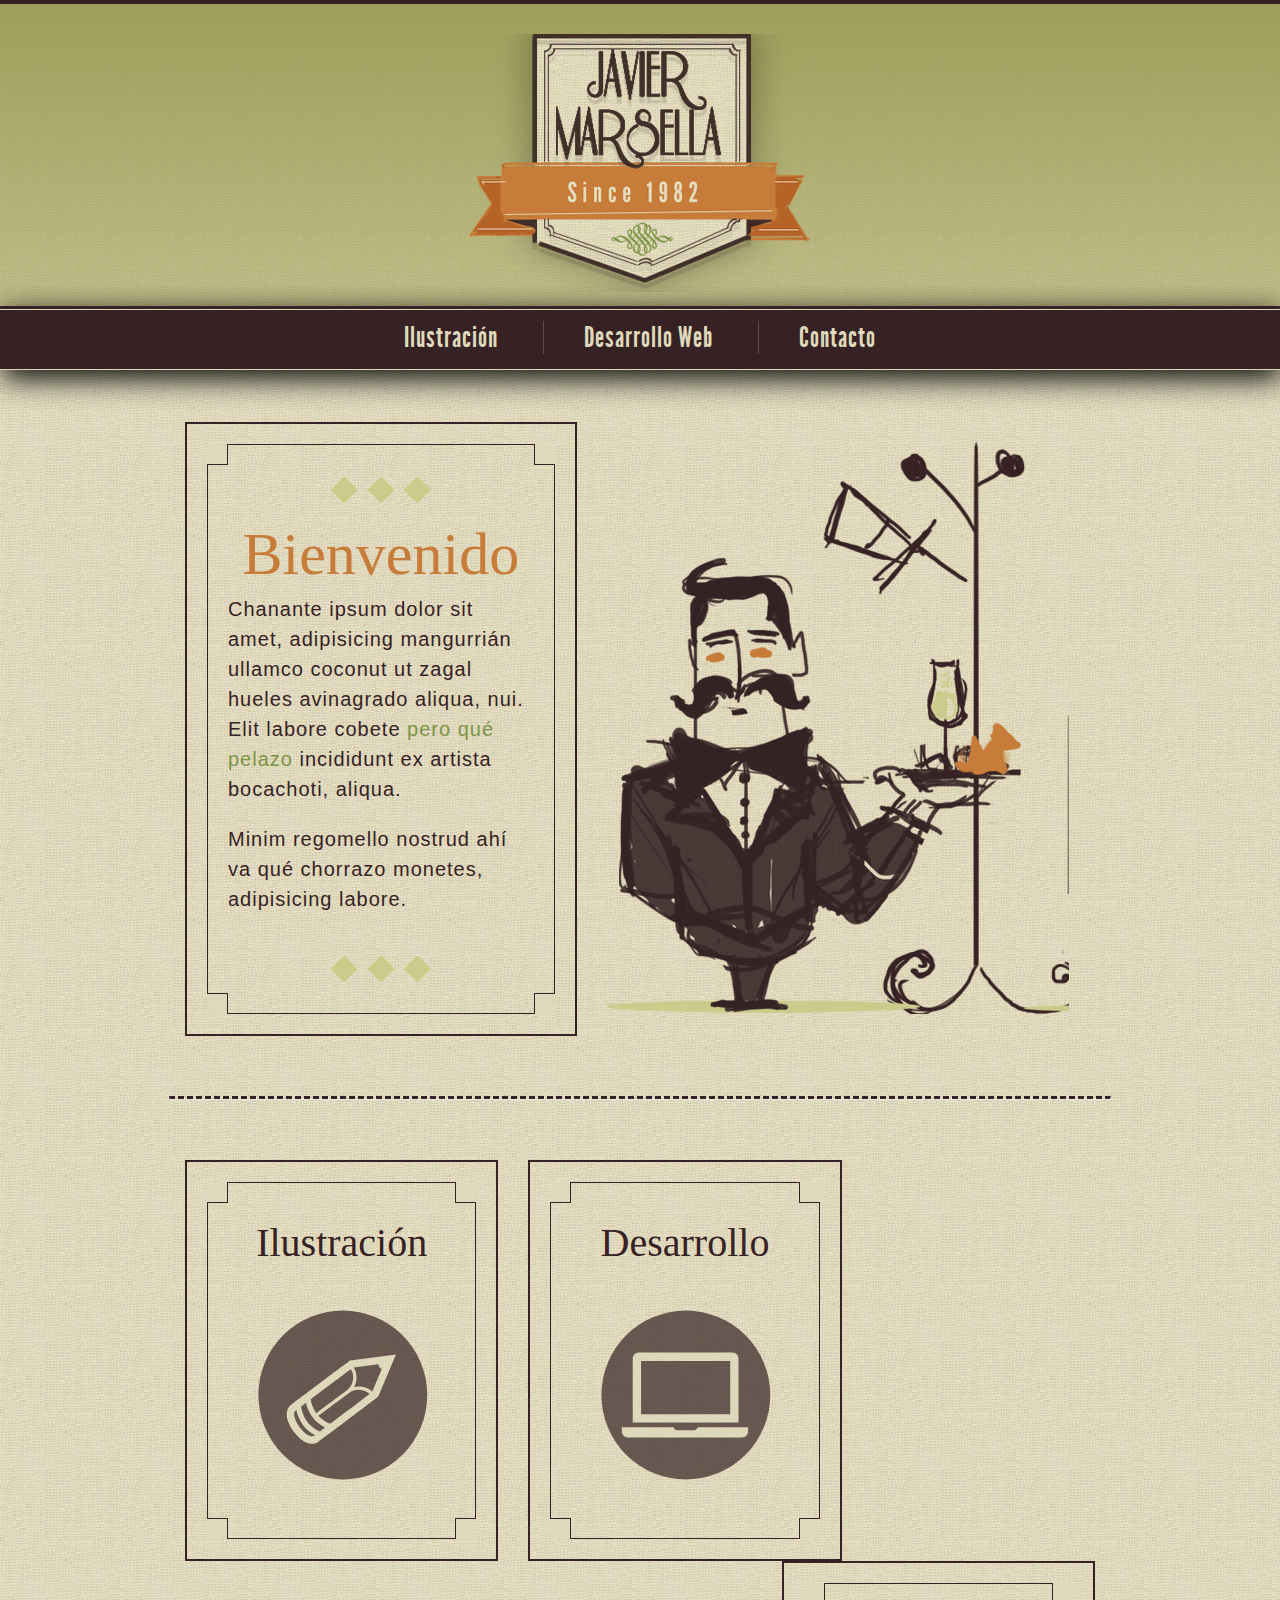
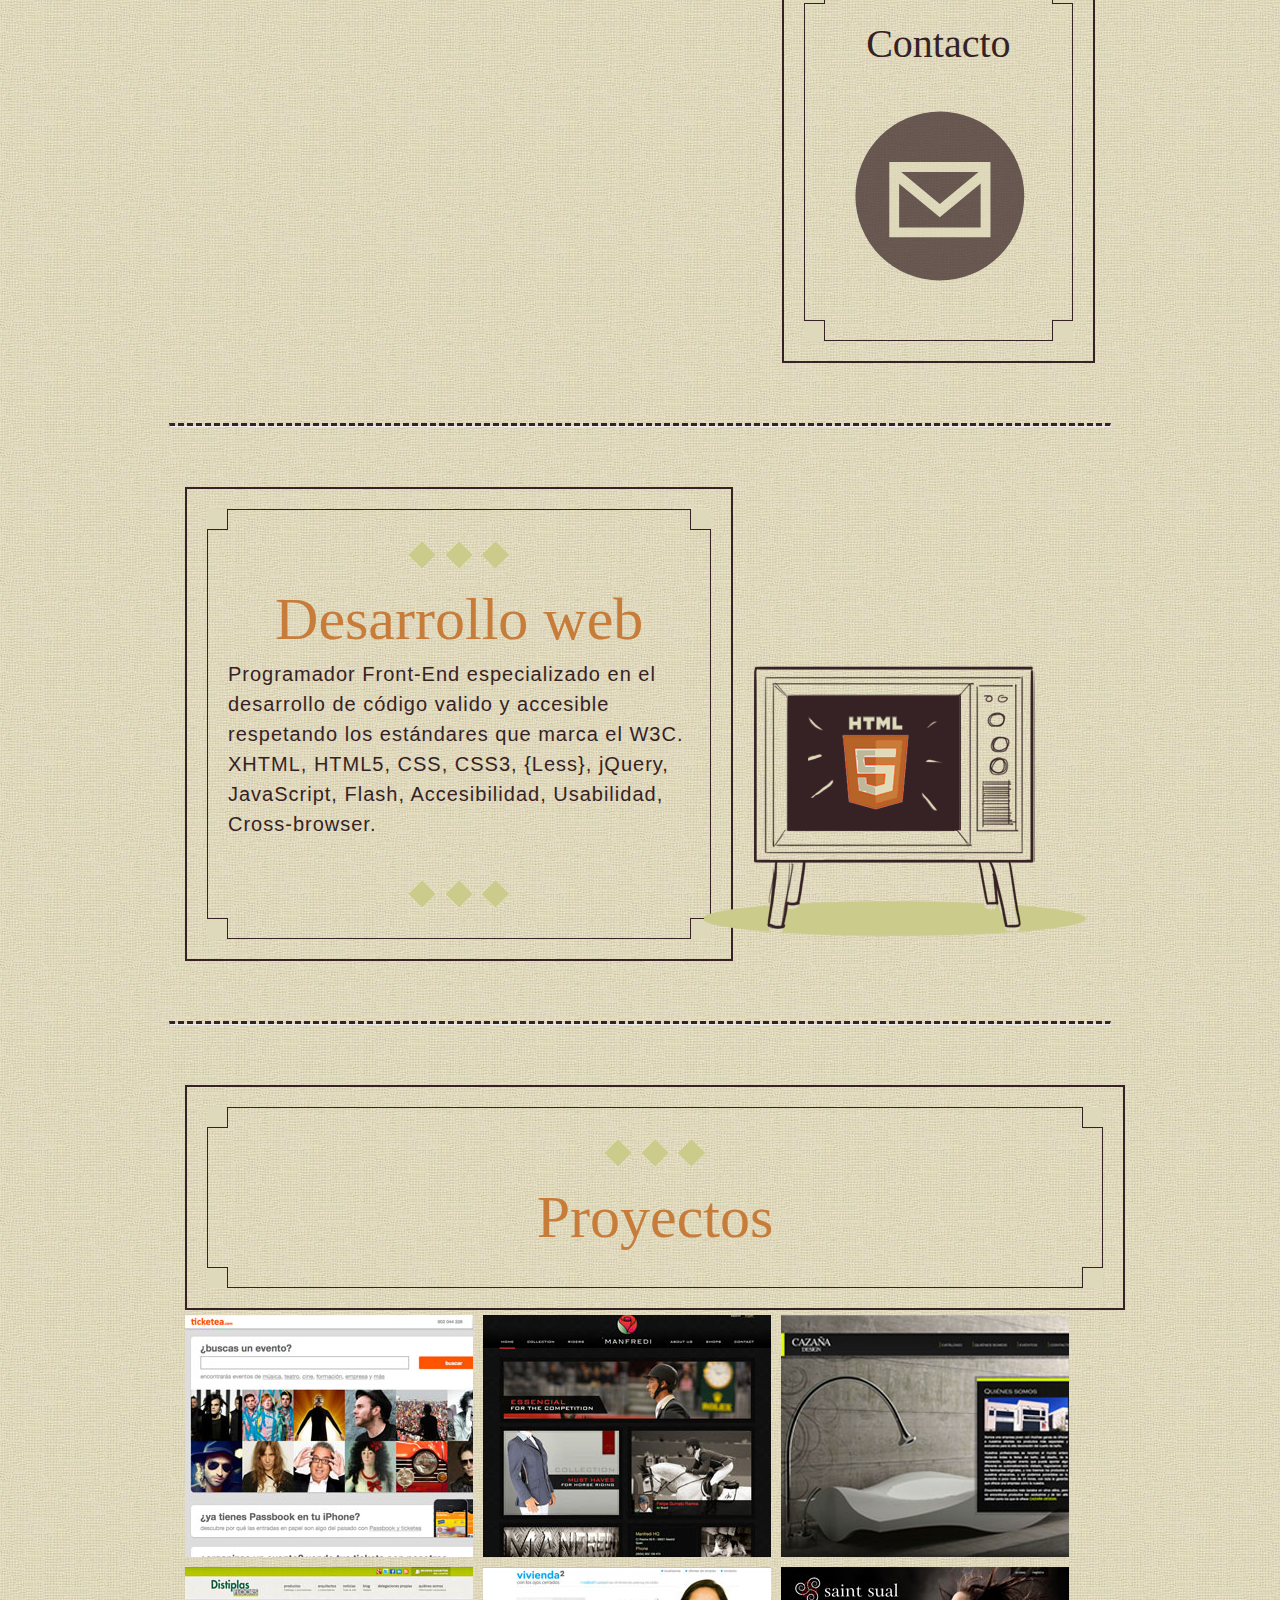
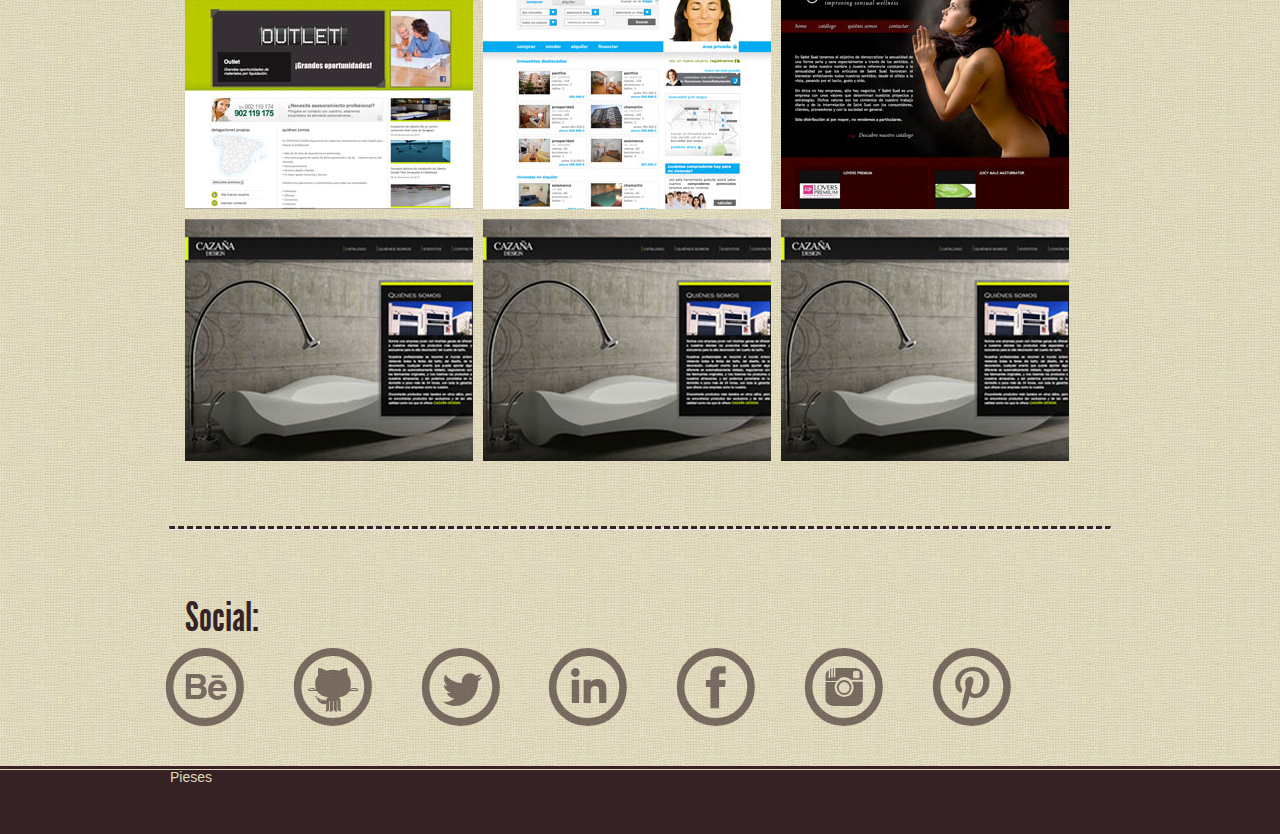
<file: index.html>
<!DOCTYPE html>
<!--[if lt IE 7]>      <html class="no-js lt-ie9 lt-ie8 lt-ie7"> <![endif]-->
<!--[if IE 7]>         <html class="no-js lt-ie9 lt-ie8"> <![endif]-->
<!--[if IE 8]>         <html class="no-js lt-ie9"> <![endif]-->
<!--[if gt IE 8]><!--> <html class="no-js"> <!--<![endif]-->
    <head>
        <meta charset="utf-8">
        <!-- Always force latest IE rendering engine & Chrome Frame -->
        <meta http-equiv="X-UA-Compatible" content="IE=edge,chrome=1">
        <title>Javier Marsella</title>
        <meta name="description" content="Portfolio">
        <meta name="author" content="Javier Lopez Marsella">
        <meta name="viewport" content="width=device-width">

        <link rel="shortcut icon" href="/favicon.ico"><link rel="apple-touch-icon" href="/apple-touch-icon.png">

        <link rel="stylesheet" href="css/main.css">
        <link rel="stylesheet" href="css/grid.css">
        <link rel="stylesheet" href="css/animations.css">
        <!-- All JavaScript at the bottom, except for Modernizr which enables HTML5 elements & feature detects -->
        <script src="js/modernizr.js"></script>
    </head>
    <body>
      	<header>
            <div class="row"> 
                <h1 class="screen-reader-text">Javier López Marsella</h1>
                <img src="images/logo.png" title="JAVIER MARSELLA - Since 1982" alt=""/>
            </div>
        </header>
      	<nav>
            <a href="" class="js-toggle">Menú</a>
            <ul class="row">
                <li><a href="">Ilustración</a></li>
                <li><a href="">Desarrollo Web</a></li>
                <li><a href="">Contacto</a></li>
            </ul>
        </nav>

        <div id="container" class="container">
            <div class="row relative">
                <div class="five columns">
                    <div class="panel">
                        <div class="border-fine">
                            <strong class="title-decoration">Bienvenido</strong>
                            <div class="body-decoration">
                                <p>Chanante ipsum dolor sit amet, adipisicing mangurrián ullamco coconut ut zagal hueles avinagrado aliqua, nui. Elit labore cobete <strong>pero qué pelazo</strong> incididunt ex artista bocachoti, aliqua. </p>
                                <p>Minim regomello nostrud ahí va qué chorrazo monetes, adipisicing labore.</p>
                            </div>
                        </div>
                    </div>
                </div>
                <div class="seven columns bottom-right">
                    <img src="images/butler.png" alt="" title="" />
                </div>
            </div>

            <hr class="row">

            <section>
                <div class="row">
                    <div class="four columns">
                        <div class="panel panel-grid">
                            <div class="border-fine">
                                <strong class="title-panel">Ilustración</strong>
                                <div class="body-panel">
                                    <object class="social-icon" data="svg/pen.svg" type="image/svg+xml"></object> 
                                </div>
                            </div>
                        </div>
                    </div>
                    <div class="four columns">
                        <div class="panel panel-grid">
                            <div class="border-fine">
                                <strong class="title-panel">Desarrollo</strong>
                                <div class="body-panel">
                                    <object class="social-icon" data="svg/laptop.svg" type="image/svg+xml"></object> 
                                </div>
                            </div>
                        </div>
                    </div>
                    <div class="four columns">
                        <div class="panel panel-grid">
                            <div class="border-fine">
                                <strong class="title-panel">Contacto</strong>
                                <div class="body-panel">
                                    <object class="social-icon" data="svg/mail.svg" type="image/svg+xml"></object> 
                                </div>
                            </div>
                        </div>
                    </div>
                </div>  
            </section>
            
            <hr class="row">

            <section>
                <div class="row relative">
                    <div class="seven columns">
                        <div class="panel">
                            <div class="border-fine">
                                <strong class="title-decoration">Desarrollo web</strong>
                                <div class="body-decoration">
                                    <p>Programador Front-End especializado en el desarrollo de código
                                        valido y accesible respetando los estándares que marca el W3C.
                                        XHTML, HTML5, CSS, CSS3, {Less}, jQuery, JavaScript,
                                        Flash, Accesibilidad, Usabilidad, Cross-browser.
                                    </p>
                                </div>
                            </div>
                        </div>
                    </div>
                    <div class="five columns bottom-right"><img src="images/tv.png" alt="" title="" /></div>
                </div>
                        
            </section>
            
            <hr class="row">

            <section>
                <div class="row">
                    <div class="twelve columns">
                        <div class="panel">
                            <div class="border-fine">
                                <strong class="title-decoration">Proyectos</strong>
                            </div>
                        </div>
                    </div>
                </div>
                <div class="row">
                    <ul class="twelve columns images-grid">
                        <li>
                            <img src="images/development/screens/tkt.jpg" alt="" title="">
                            <div>
                                <strong>Ticketea</strong>
                                <p>Html, css, jQuery, contacto. Wordpress</p>
                                <a href="">Ir al website</a>
                            </div>
                        </li>
                        <li>
                            <img src="images/development/screens/manfredi.jpg" alt="" title="">
                            <div>
                                <strong>Manfredi Equestrian</strong>
                                <p>Html, css, jQuery, contacto</p>
                                <a href="">Ir al website</a>
                            </div>
                        </li>
                        <li>
                            <img src="images/development/screens/cazana.jpg" alt="" title="">
                            <div>
                                <strong>Cazaña Design</strong>
                                <p>Html, css, jQuery, contacto</p>
                                <a href="">Ir al website</a>
                            </div>
                        </li>
                        <li>
                            <img src="images/development/screens/distiplas.jpg" alt="" title="">
                            <div>
                                <strong>Distiplas</strong>
                                <p>Html, css, jQuery, worpdpress integrado en la web</p>
                                <a href="">Ir al website</a>
                            </div>
                        </li>
                        <li>
                            <img src="images/development/screens/v2.jpg" alt="" title="">
                            <div>
                                <strong>Vivienda2</strong>
                                <p>Html, css, jQuery, contacto</p>
                                <a href="">Ir al website</a>
                            </div>
                        </li>
                        <li>
                            <img src="images/development/screens/saintsual.jpg" alt="" title="">
                            <div>
                                <strong>Saintsual</strong>
                                <p>Html, css, jQuery, contacto</p>
                                <a href="">Ir al website</a>
                            </div>
                        </li>
                        <li>
                            <img src="images/development/screens/cazana.jpg" alt="" title="">
                            <div>
                                <strong>Flunch</strong>
                                <p>Html, css, jQuery, contacto</p>
                                <a href="">Ir al website</a>
                            </div>
                        </li>
                        <li>
                            <img src="images/development/screens/cazana.jpg" alt="" title="">
                            <div>
                                <strong>Grupo Racionero</strong>
                                <p>Html, css, jQuery, contacto</p>
                                <a href="">Ir al website</a>
                            </div>
                        </li>
                        <li>
                            <img src="images/development/screens/cazana.jpg" alt="" title="">
                            <div>
                                <strong>Colvema</strong>
                                <p>Html, css, jQuery, contacto</p>
                                <a href="">Ir al website</a>
                            </div>
                        </li>
                    </ul>
                </div>
            </section>

            <hr class="row">

            <section class="row">
                <h2 class="twelve columns">Social:</h2>
                <ul class="social-networks twelve columns">
                    <li>
                        <a class="icon-alone" href="#rss">
                            <span data-icon="B" aria-hidden="true"></span>
                            <span class="screen-reader-text">Behance</span>
                        </a>
                    </li>
                    <li>
                        <a class="icon-alone" href="#rss">
                            <span data-icon="G" aria-hidden="true"></span>
                            <span class="screen-reader-text">Github</span>
                        </a>
                    </li>
                    <li>
                        <a class="icon-alone" href="#rss">
                            <span data-icon="T" aria-hidden="true"></span>
                            <span class="screen-reader-text">Twitter</span>
                        </a>
                    </li>
                    <li>
                        <a class="icon-alone" href="#rss">
                            <span data-icon="L" aria-hidden="true"></span>
                            <span class="screen-reader-text">Linkedin</span>
                        </a>
                    </li>
                    <li>
                        <a class="icon-alone" href="#rss">
                            <span data-icon="F" aria-hidden="true"></span>
                            <span class="screen-reader-text">Facebbok</span>
                        </a>
                    </li>
                    <li>
                        <a class="icon-alone" href="#rss">
                            <span data-icon="I" aria-hidden="true"></span>
                            <span class="screen-reader-text">Instagram</span>
                        </a>
                    </li>
                    <li>
                        <a class="icon-alone" href="#rss">
                            <span data-icon="P" aria-hidden="true"></span>
                            <span class="screen-reader-text">Pintrest</span>
                        </a>
                    </li>
                </ul>
            </section>
        </div> <!--! end of #container -->

      	<footer>
            <div class="row">
                <p>Pieses</p>
            </div>
      	</footer>
      
        <!-- Grab Google CDN jQuery. fall back to local if necessary -->
        <script src="http://ajax.googleapis.com/ajax/libs/jquery/1.8.2/jquery.js"></script>
        <script>window.jQuery || document.write("<script src='js/jquery-1.8.2.min.js'>\x3C/script>")</script>
        <script src="js/sticky_menu.js"></script>
        <script src="js/plugins.js?v=1"></script><script src="js/script.js?v=1"></script>
        <script>
            $(function(){
                $('.block-grid li, .images-grid li').textHoverImage();
            });
        </script>
      			
        <!--[if lt IE 7 ]>
          <script src="js/dd_belatedpng.js?v=1"></script>
        <![endif]-->  
    </body>
</html>
</file>
<file: css/grid.css>
/* The Grid ---------------------- */
.row { width: 940px; max-width: 100%; min-width: 768px; margin: 0 auto; }
.row .row { width: auto; max-width: none; min-width: 0; margin: 0 -15px; }
.row.collapse .column, .row.collapse .columns { padding: 0; }
.row .row { width: auto; max-width: none; min-width: 0; margin: 0 -15px; }
.row .row.collapse { margin: 0; }

.column, .columns { float: left; min-height: 1px; padding: 0 15px; position: relative; }
.column.centered, .columns.centered { float: none; margin: 0 auto; }

[class*="column"] + [class*="column"]:last-child { float: right; }

[class*="column"] + [class*="column"].end { float: left; }

.one, .row .one { width: 8.33333%; }

.two, .row .two { width: 16.66667%; }

.three, .row .three { width: 25%; }

.four, .row .four { width: 33.33333%; }

.five, .row .five { width: 41.66667%; }

.six, .row .six { width: 50%; }

.seven, .row .seven { width: 58.33333%; }

.eight, .row .eight { width: 66.66667%; }

.nine, .row .nine { width: 75%; }

.ten, .row .ten { width: 83.33333%; }

.eleven, .row .eleven { width: 91.66667%; }

.twelve, .row .twelve { width: 100%; }

.row .offset-by-one { margin-left: 8.33333%; }

.row .offset-by-two { margin-left: 16.66667%; }

.row .offset-by-three { margin-left: 25%; }

.row .offset-by-four { margin-left: 33.33333%; }

.row .offset-by-five { margin-left: 41.66667%; }

.row .offset-by-six { margin-left: 50%; }

.row .offset-by-seven { margin-left: 58.33333%; }

.row .offset-by-eight { margin-left: 66.66667%; }

.row .offset-by-nine { margin-left: 75%; }

.row .offset-by-ten { margin-left: 83.33333%; }

.push-two { left: 16.66667%; }

.pull-two { right: 16.66667%; }

.push-three { left: 25%; }

.pull-three { right: 25%; }

.push-four { left: 33.33333%; }

.pull-four { right: 33.33333%; }

.push-five { left: 41.66667%; }

.pull-five { right: 41.66667%; }

.push-six { left: 50%; }

.pull-six { right: 50%; }

.push-seven { left: 58.33333%; }

.pull-seven { right: 58.33333%; }

.push-eight { left: 66.66667%; }

.pull-eight { right: 66.66667%; }

.push-nine { left: 75%; }

.pull-nine { right: 75%; }

.push-ten { left: 83.33333%; }

.pull-ten { right: 83.33333%; }

img, object, embed { max-width: 100%; height: auto; }

object, embed { height: 100%; }

img { -ms-interpolation-mode: bicubic; }

#map_canvas img, .map_canvas img { max-width: none!important; }

/* Nicolas Gallagher's micro clearfix */
.row { *zoom: 1; }
.row:before, .row:after { content: ""; display: table; }
.row:after { clear: both; }

/* Mobile Grid and Overrides ---------------------- */
@media only screen and (max-width: 767px) { body { -webkit-text-size-adjust: none; -ms-text-size-adjust: none; width: 100%; min-width: 0; margin-left: 0; margin-right: 0; padding-left: 0; padding-right: 0; }
  .row { width: auto; min-width: 0; margin-left: 0; margin-right: 0; }
  .column, .columns { width: auto !important; float: none; }
  .column:last-child, .columns:last-child { float: none; }
  [class*="column"] + [class*="column"]:last-child { float: none; }
  .column:before, .columns:before, .column:after, .columns:after { content: ""; display: table; }
  .column:after, .columns:after { clear: both; }
  .offset-by-one, .offset-by-two, .offset-by-three, .offset-by-four, .offset-by-five, .offset-by-six, .offset-by-seven, .offset-by-eight, .offset-by-nine, .offset-by-ten { margin-left: 0 !important; }
  .push-two, .push-three, .push-four, .push-five, .push-six, .push-seven, .push-eight, .push-nine, .push-ten { left: auto; }
  .pull-two, .pull-three, .pull-four, .pull-five, .pull-six, .pull-seven, .pull-eight, .pull-nine, .pull-ten { right: auto; }
  /* Mobile 4-column Grid */
  .row .mobile-one { width: 25% !important; float: left; padding: 0 15px; }
  .row .mobile-one:last-child { float: right; }
  .row .mobile-one.end { float: left; }
  .row.collapse .mobile-one { padding: 0; }
  .row .mobile-two { width: 50% !important; float: left; padding: 0 15px; }
  .row .mobile-two:last-child { float: right; }
  .row .mobile-two.end { float: left; }
  .row.collapse .mobile-two { padding: 0; }
  .row .mobile-three { width: 75% !important; float: left; padding: 0 15px; }
  .row .mobile-three:last-child { float: right; }
  .row .mobile-three.end { float: left; }
  .row.collapse .mobile-three { padding: 0; }
  .row .mobile-four { width: 100% !important; float: left; padding: 0 15px; }
  .row .mobile-four:last-child { float: right; }
  .row .mobile-four.end { float: left; }
  .row.collapse .mobile-four { padding: 0; }
  .push-one-mobile { left: 25%; }
  .pull-one-mobile { right: 25%; }
  .push-two-mobile { left: 50%; }
  .pull-two-mobile { right: 50%; }
  .push-three-mobile { left: 75%; }
  .pull-three-mobile { right: 75%; } }
/* Block Grids ---------------------- */
/* These are 2-up, 3-up, 4-up and 5-up ULs, suited
for repeating blocks of content. Add 'mobile' to
them to switch them just like the layout grid
(one item per line) on phones

For IE7/8 compatibility block-grid items need to be
the same height. You can optionally uncomment the
lines below to support arbitrary height, but know
that IE7/8 do not support :nth-child.
-------------------------------------------------- */
/*.block-grid { display: block; overflow: hidden; padding: 0; }*/
.block-grid { display: block; padding: 0; }
.block-grid > li { display: block; height: auto; float: left; }
.block-grid.one-up { margin: 0; }
.block-grid.one-up > li { width: 100%; padding: 0 0 15px; }
.block-grid.two-up { margin: 0 -15px; }
.block-grid.two-up > li { width: 50%; padding: 0 15px 15px; }
.block-grid.two-up > li:nth-child(2n+1) { clear: both; }
.block-grid.three-up { margin: 0 -12px; }
.block-grid.three-up > li { width: 33.33%; padding: 0 12px 12px; }
.block-grid.three-up > li:nth-child(3n+1) { clear: both; }
.block-grid.four-up { margin: 0 -10px; }
.block-grid.four-up > li { width: 25%; padding: 0 10px 10px; }
.block-grid.four-up > li:nth-child(4n+1) { clear: both; }
.block-grid.five-up { margin: 0 -8px; }
.block-grid.five-up > li { width: 20%; padding: 0 8px 8px; }
.block-grid.five-up > li:nth-child(5n+1) { clear: both; }

/* Mobile Block Grids */
@media only screen and (max-width: 767px) { .block-grid.mobile > li { float: none; width: 100%; margin-left: 0; }
    .block-grid > li { clear: none !important; }
    .block-grid.mobile-two-up > li { width: 50%; }
    .block-grid.mobile-two-up > li:nth-child(2n+1) { clear: both; }
    .block-grid.mobile-three-up > li { width: 33.33%; }
    .block-grid.mobile-three-up > li:nth-child(3n+1) { clear: both !important; }
    .block-grid.mobile-four-up > li { width: 25%; }
    .block-grid.mobile-four-up > li:nth-child(4n+1) { clear: both; }
    .block-grid.mobile-five-up > li:nth-child(5n+1) { clear: both; } 

    .column.bottom-left, 
    .column.bottom-right, 
    .columns.bottom-right, 
    .columns.bottom-left{ position: relative; top:inherit;left: inherit; bottom:inherit; right: inherit; text-align: center; }

}

@media only screen and (min-width: 768px) { 

    .column.bottom-right, .columns.bottom-right{ position: absolute; bottom:20px; right: 0; }
    .column.bottom-left, .columns.bottom-left{ position: absolute; bottom:20px; left: 0; }

}
</file>
<file: css/animations.css>
/* Variables */
/* Animations */
@-moz-keyframes animar { /* line 12, ../sass/animations.scss */
  0% { background: url("../images/frame1.jpg"); }
  /* line 15, ../sass/animations.scss */
  25% { background: url("../images/frame2.jpg"); }
  /* line 18, ../sass/animations.scss */
  50% { background: url("../images/frame3.jpg"); }
  /* line 21, ../sass/animations.scss */
  75% { background: url("../images/frame4.jpg"); }
  /* line 24, ../sass/animations.scss */
  100% { background: url("../images/frame5.jpg"); } }

/*@-moz-keyframes over { 
	0% { 
		color: $brown;
		top:0px;
	} 
	100% { 
		color:#cbcc8b;
		font-size:42px;
		top:-4px;
		left:-9px;
		text-shadow: 0px 0px 5px $brown, 0px 0px 10px $brown,  0px 0px 30px $brown, 0px 0px 60px $brown;
	} 
}*/
@-moz-keyframes over { /* line 46, ../sass/animations.scss */
  100% { color: #7c9445; } }

@-moz-keyframes over_brown { /* line 52, ../sass/animations.scss */
  0% { color: #362224; }
  /* line 55, ../sass/animations.scss */
  100% { color: #c77c39; text-shadow: 0px 0px 10px #cb843c, 0px 0px 20px #cb843c, 0px 0px 30px #cb843c; } }

@-moz-keyframes rotar { /* line 62, ../sass/animations.scss */
  0% { -moz-transform: scale(1) rotate(0deg); }
  /* line 65, ../sass/animations.scss */
  50% { -moz-transform: scale(1.5) rotate(180deg); }
  /* line 68, ../sass/animations.scss */
  100% { -moz-transform: scale(1) rotate(360deg); } }

@-moz-keyframes opacity { /* line 76, ../sass/animations.scss */
  100% { opacity: 1; } }
</file>
<file: css/main.css>
/* line 17, ../../../../Library/Ruby/Gems/1.8/gems/compass-0.12.2/frameworks/compass/stylesheets/compass/reset/_utilities.scss */
html, body, div, span, applet, object, iframe, h1, h2, h3, h4, h5, h6, p, blockquote, pre, a, abbr, acronym, address, big, cite, code, del, dfn, em, img, ins, kbd, q, s, samp, small, strike, strong, sub, sup, tt, var, b, u, i, center, dl, dt, dd, ol, ul, li, fieldset, form, label, legend, table, caption, tbody, tfoot, thead, tr, th, td, article, aside, canvas, details, embed, figure, figcaption, footer, header, hgroup, menu, nav, output, ruby, section, summary, time, mark, audio, video { margin: 0; padding: 0; border: 0; font: inherit; font-size: 100%; vertical-align: baseline; }

/* line 22, ../../../../Library/Ruby/Gems/1.8/gems/compass-0.12.2/frameworks/compass/stylesheets/compass/reset/_utilities.scss */
html { line-height: 1; }

/* line 24, ../../../../Library/Ruby/Gems/1.8/gems/compass-0.12.2/frameworks/compass/stylesheets/compass/reset/_utilities.scss */
ol, ul { list-style: none; }

/* line 26, ../../../../Library/Ruby/Gems/1.8/gems/compass-0.12.2/frameworks/compass/stylesheets/compass/reset/_utilities.scss */
table { border-collapse: collapse; border-spacing: 0; }

/* line 28, ../../../../Library/Ruby/Gems/1.8/gems/compass-0.12.2/frameworks/compass/stylesheets/compass/reset/_utilities.scss */
caption, th, td { text-align: left; font-weight: normal; vertical-align: middle; }

/* line 30, ../../../../Library/Ruby/Gems/1.8/gems/compass-0.12.2/frameworks/compass/stylesheets/compass/reset/_utilities.scss */
q, blockquote { quotes: none; }
/* line 103, ../../../../Library/Ruby/Gems/1.8/gems/compass-0.12.2/frameworks/compass/stylesheets/compass/reset/_utilities.scss */
q:before, q:after, blockquote:before, blockquote:after { content: ""; content: none; }

/* line 32, ../../../../Library/Ruby/Gems/1.8/gems/compass-0.12.2/frameworks/compass/stylesheets/compass/reset/_utilities.scss */
a img { border: none; }

/* line 116, ../../../../Library/Ruby/Gems/1.8/gems/compass-0.12.2/frameworks/compass/stylesheets/compass/reset/_utilities.scss */
article, aside, details, figcaption, figure, footer, header, hgroup, menu, nav, section, summary { display: block; }

/* Fonts */
@font-face { font-family: 'social'; src: url("../fonts/social_typography-webfont.eot"); src: url("../fonts/social_typography-webfont.eot?#iefix") format("embedded-opentype"), url("../fonts/social_typography-webfont.woff") format("woff"), url("../fonts/social_typography-webfont.ttf") format("truetype"), url("../fonts/social_typography-webfont.svg#social") format("svg"); font-weight: normal; font-style: normal; }

@font-face { font-family: 'LeagueGothicRegular'; src: url("../fonts/League_Gothic-webfont.eot"); src: url("../fonts/League_Gothic-webfont.eot?#iefix") format("embedded-opentype"), url("../fonts/League_Gothic-webfont.woff") format("woff"), url("../fonts/League_Gothic-webfont.ttf") format("truetype"), url("../fonts/League_Gothic-webfont.svg#LeagueGothicRegular") format("svg"); font-weight: normal; font-style: normal; }

/* Variables */
/* line 40, ../sass/main.scss */
* { -moz-box-sizing: border-box; }

/* line 44, ../sass/main.scss */
body { background: url("../images/pattern.jpg") repeat; font-family: "Helvetica Neue", "Helvetica", Helvetica, Arial, sans-serif; font-size: 14px; line-height: 1; color: #362224; }

/* line 50, ../sass/main.scss */
header { width: 100%; text-align: center; padding: 10px 0 18px 0; overflow: hidden; border-top: 4px solid #362224; /* IE9 SVG, needs conditional override of 'filter' to 'none' */ background: url([data-uri]); background: -moz-linear-gradient(top, rgba(150, 153, 79, 0.9) 0%, rgba(162, 162, 89, 0.5) 100%); /* FF3.6+ */ background: -webkit-gradient(linear, left top, left bottom, color-stop(0%, rgba(150, 153, 79, 0.9)), color-stop(100%, rgba(162, 162, 89, 0.5))); /* Chrome,Safari4+ */ background: -webkit-linear-gradient(top, rgba(150, 153, 79, 0.9) 0%, rgba(162, 162, 89, 0.5) 100%); /* Chrome10+,Safari5.1+ */ background: -o-linear-gradient(top, rgba(150, 153, 79, 0.9) 0%, rgba(162, 162, 89, 0.5) 100%); /* Opera 11.10+ */ background: -ms-linear-gradient(top, rgba(150, 153, 79, 0.9) 0%, rgba(162, 162, 89, 0.5) 100%); /* IE10+ */ background: linear-gradient(to bottom, rgba(150, 153, 79, 0.9) 0%, rgba(162, 162, 89, 0.5) 100%); /* W3C */ filter: progid:DXImageTransform.Microsoft.gradient(startColorstr='#e696994f', endColorstr='#80a2a259',GradientType=0 ); /* IE6-8 */ }

/* line 67, ../sass/main.scss */
header img { margin: 20px auto 10px; }

/* line 71, ../sass/main.scss */
h1, h2, h3 { font-family: LeagueGothicRegular; color: #362224; }

/* line 76, ../sass/main.scss */
h1 { font-size: 60px; line-height: 76px; }

/* line 81, ../sass/main.scss */
h2 { font-size: 40px; line-height: 56px; }

/* line 86, ../sass/main.scss */
hr { color: transparent; border-top: 3px dashed #362224; margin-left: 30px; position: relative; }

/* line 93, ../sass/main.scss */
hr.row { margin: 60px auto; }

/* line 97, ../sass/main.scss */
hr:before { content: ''; display: block; position: absolute; z-index: 9; top: -13px; left: -30px; width: 25px; height: 23px; margin-right: 10px; background: url("../images/icons/scissors.png"); }

/* line 111, ../sass/main.scss */
p { padding-bottom: 20px; }

/* line 115, ../sass/main.scss */
nav { font-family: LeagueGothicRegular; position: absolute; z-index: 999; top: 306px; height: 60px; font-size: 28px; letter-spacing: 1px; width: 100%; box-shadow: 2px 8px 30px black; text-align: center; border-top: 3px solid #362224; border-bottom: 1px solid #dfd9bb; background: #362224; }

/* line 131, ../sass/main.scss */
nav:before, nav:after { content: ''; display: block; border-top: 1px solid #dfd9bb; }

/* line 137, ../sass/main.scss */
nav:after { content: ''; display: block; border-top: 3px solid #362224; }

/* line 143, ../sass/main.scss */
nav a { text-decoration: none; color: #dfd9bb; }

/* line 148, ../sass/main.scss */
nav a:hover { -moz-animation: over 0.3s ease-out forwards; }

/* line 152, ../sass/main.scss */
nav ul { padding: 14px 20px; }

/* line 156, ../sass/main.scss */
nav li { display: inline; position: relative; padding: 0 40px; border-left: 1px solid #5d4c46; color: #dfd9bb; }

/* line 164, ../sass/main.scss */
nav li:first-child { border: none; }

/* line 168, ../sass/main.scss */
nav li ul { position: absolute; top: 45px; left: 0px; min-width: 100%; padding: 20px 0px; background: #362224; border-top: 1px solid #7c9445; display: none; font-size: 25px; }

/* line 179, ../sass/main.scss */
nav li ul:before { border-color: transparent transparent transparent #362224; border-style: solid; border-width: 50px; border-left: 100px solid #362224; bottom: -50px; content: " "; display: block; position: absolute; }

/* line 191, ../sass/main.scss */
nav li ul:after { border-color: transparent #362224 transparent transparent; border-width: 50px; border-style: solid; border-right: 100px solid #362224; bottom: -50px; right: 0px; content: " "; display: block; position: absolute; }

/* line 204, ../sass/main.scss */
nav li ul li { display: block; border: none; padding: 0 40px 10px; }

/* line 210, ../sass/main.scss */
nav li ul li:before { content: 'j'; display: block; text-align: center; color: #7c9445; font-family: Nymphette; font-size: 15px; padding: 0 0 10px; }

/* line 220, ../sass/main.scss */
footer { width: 100%; background: #362224; border-top: 3px solid #362224; color: #dfd9bb; padding-bottom: 30px; }

/* line 228, ../sass/main.scss */
footer:before { content: ''; display: block; border-top: 1px solid #dfd9bb; }

/* line 234, ../sass/main.scss */
.relative { position: relative; }

/* line 238, ../sass/main.scss */
#container { padding-top: 100px; }

/* line 242, ../sass/main.scss */
.fixed-top { position: fixed; top: 0px; }

/* line 247, ../sass/main.scss */
.animacion { width: 1024px; margin: 0 auto; height: 475px; background: url("../images/frame1.jpg"); }

/* line 254, ../sass/main.scss */
.animacion:hover { -moz-animation: animar 1s forwards; }

/* line 258, ../sass/main.scss */
.parentesis { font-family: LeagueGothicRegular; font-size: 200px; position: absolute; top: 0px; left: 0px; color: #362224; display: none; }

/* line 268, ../sass/main.scss */
.parentesis:hover { -moz-animation: over_brown 0.5s forwards; }

/* line 273, ../sass/main.scss */
object { opacity: .7; }

/* line 277, ../sass/main.scss */
.social-networks { font-size: 100px; }

/* line 281, ../sass/main.scss */
.social-networks li { display: inline-block; }

/* line 285, ../sass/main.scss */
.social-networks a { color: #362224; text-decoration: none; line-height: 106px; opacity: 0.6; }

/* line 292, ../sass/main.scss */
.social-networks a:hover, object:hover { -moz-animation: opacity .4s linear forwards; }

/* line 296, ../sass/main.scss */
[data-icon]:before { content: attr(data-icon); font-family: social; }

/* line 301, ../sass/main.scss */
.screen-reader-text { left: -9999px; position: absolute; top: -9999px; }

/* line 309, ../sass/main.scss */
#butler { width: 800px; height: 400px; position: relative; background: #7c9445; }

/* line 316, ../sass/main.scss */
#bocadillo { display: none; width: 300px; height: 200px; border-radius: 10px; background: #dfd9bb; position: absolute; z-index: 9; top: 10px; right: 10px; box-shadow: 5px 5px 15px #000; }

/* line 329, ../sass/main.scss */
.panel { border: 2px solid #362224; padding: 20px; position: relative; }

/* line 335, ../sass/main.scss */
.panel:before { border-right: 1px solid #362224; border-bottom: 1px solid #362224; content: ""; display: block; height: 20px; left: 20px; position: absolute; top: 20px; width: 20px; background: #dfd9bb; }

/* line 348, ../sass/main.scss */
.panel:after { border-left: 1px solid #362224; border-bottom: 1px solid #362224; content: ""; display: block; height: 20px; right: 20px; position: absolute; top: 20px; width: 20px; background: #dfd9bb; }

/* line 361, ../sass/main.scss */
.panel-grid { border-color: #362224; border-width: 2px; }

/* line 366, ../sass/main.scss */
.border-fine { border: 1px solid #362224; padding: 30px 20px; }

/* line 371, ../sass/main.scss */
.border-fine:before { border-right: 1px solid #362224; border-top: 1px solid #362224; content: ""; display: block; height: 20px; left: 20px; position: absolute; bottom: 20px; width: 20px; background: #dfd9bb; }

/* line 384, ../sass/main.scss */
.border-fine:after { border-left: 1px solid #362224; border-top: 1px solid #362224; content: ""; display: block; height: 20px; right: 20px; position: absolute; bottom: 20px; width: 20px; background: #dfd9bb; }

/* line 397, ../sass/main.scss */
.border-fine.border-color { border-color: #7c9445; }

/* line 401, ../sass/main.scss */
.title-panel { color: #362224; font-size: 40px; line-height: 60px; text-align: center; display: block; font-family: Riesling; }

/* line 410, ../sass/main.scss */
.title-decoration { color: #c77c39; font-size: 60px; line-height: 80px; text-align: center; display: block; font-family: Riesling; }

/* line 419, ../sass/main.scss */
.title-decoration:before { content: ''; display: block; height: 29px; background: url("../images/diamonds.gif") no-repeat top center; margin-bottom: 10px; }

/* line 427, ../sass/main.scss */
.body-decoration, .body-panel { font-weight: lighter; letter-spacing: 1px; font-size: 20px; line-height: 30px; }

/* line 434, ../sass/main.scss */
.body-decoration strong { color: #7c9445; }

/* line 438, ../sass/main.scss */
.body-decoration:after { content: ''; display: block; height: 29px; background: url("../images/diamonds.gif") no-repeat top center; margin-top: 20px; }

/* line 448, ../sass/main.scss */
.images-grid li:nth-child(odd) .popover { background: #7c9445; }

/* line 452, ../sass/main.scss */
.images-grid li:nth-child(odd) .popover a { color: #362224; }

/* line 456, ../sass/main.scss */
.popover { background: #c77c39; color: #dfd9bb; opacity: .9; padding: 20px; }

/* line 463, ../sass/main.scss */
.popover strong { font-family: LeagueGothicRegular; font-size: 35px; line-height: 50px; }

/* line 469, ../sass/main.scss */
.popover a { color: #dfd9bb; position: absolute; bottom: 20px; right: 16px; }

/* line 476, ../sass/main.scss */
.popover a:before { content: ''; float: left; border-left: 7px solid #362224; border-right: 7px solid transparent; border-top: 7px solid transparent; border-bottom: 7px solid transparent; margin-right: 5px; }

/* line 486, ../sass/main.scss */
.images-grid li { display: block; float: left; max-width: 294px; height: 242px; margin: 5px 0; }

/* line 494, ../sass/main.scss */
.images-grid li img { width: 100%; }

@media screen and (min-width: 929px) { /* line 500, ../sass/main.scss */
  .images-grid li:nth-child(2), .images-grid li:nth-child(5), .images-grid li:nth-child(8) { margin: 5px 10px; }
  /* line 503, ../sass/main.scss */
  .js-toggle { display: none; } }
@media screen and (min-width: 619px) and (max-width: 928px) { /* line 510, ../sass/main.scss */
  .images-grid li:nth-child(2n) { margin: 5px 10px; }
  /* line 513, ../sass/main.scss */
  .js-toggle { display: none; }
  /* line 516, ../sass/main.scss */
  nav ul { display: block; } }
@media screen and (min-width: 300px) and (max-width: 618px) { /* line 524, ../sass/main.scss */
  .images-grid li:nth-child(2n) { margin: 5px auto; }
  /* line 527, ../sass/main.scss */
  nav ul { font-size: 24px; display: none; background: #362224; opacity: .9; clear: both; }
  /* line 534, ../sass/main.scss */
  nav ul li { display: block; border: none; padding-top: 30px; }
  /* line 539, ../sass/main.scss */
  nav ul li:first-child { padding-top: none; border: none; }
  /* line 543, ../sass/main.scss */
  .js-toggle { display: block; padding-top: 14px; text-transform: uppercase; } }
</file>
